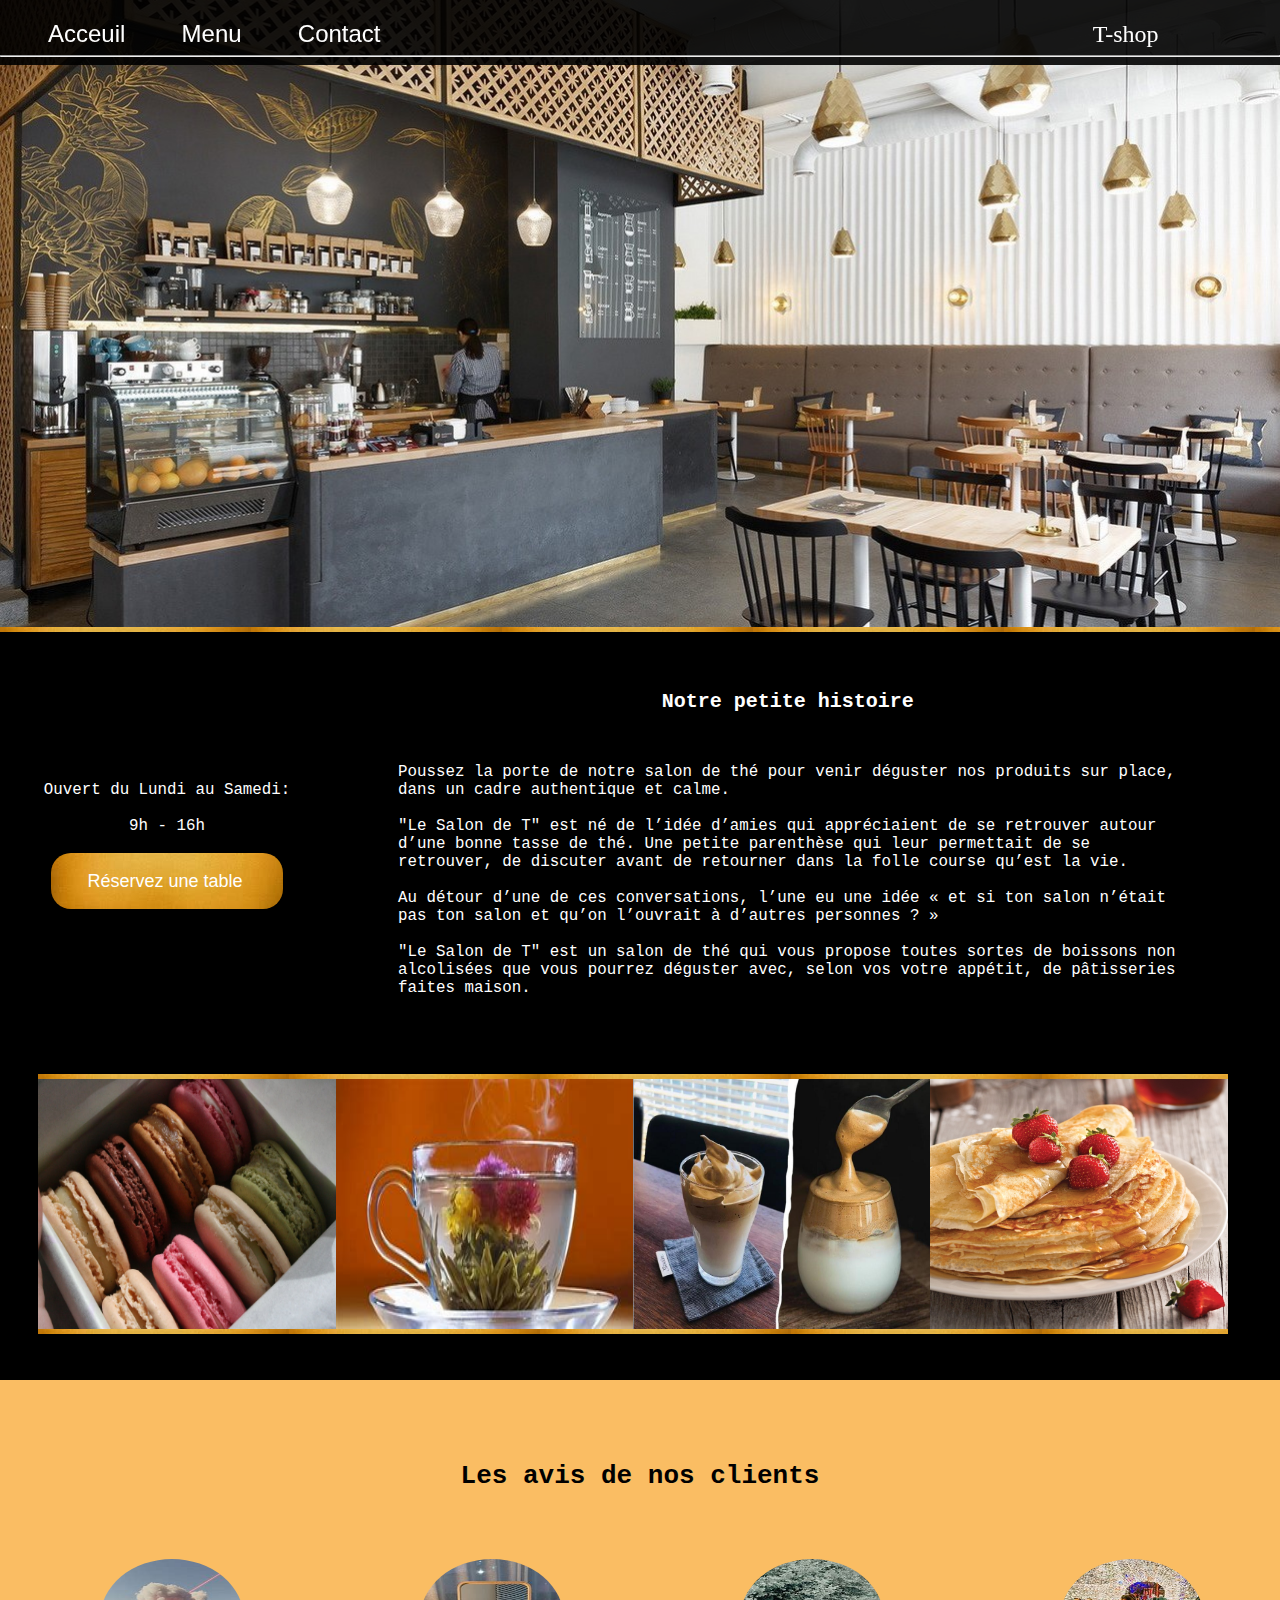
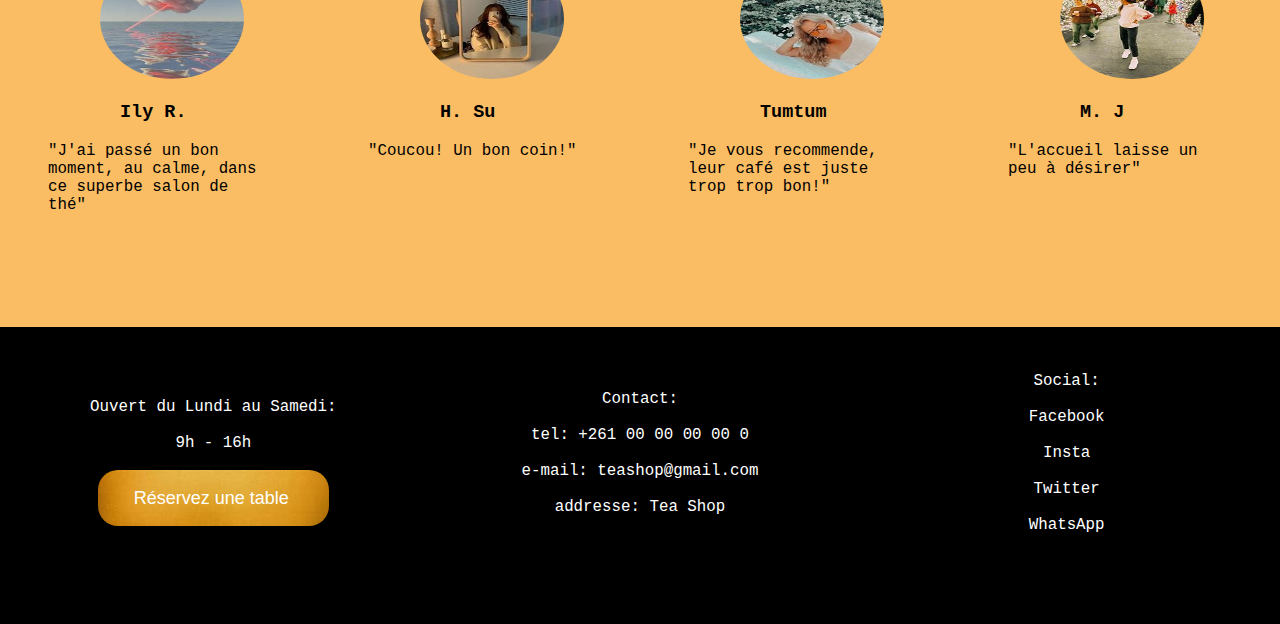
<file: index.html>
<!DOCTYPE html>
<html lang="en">
<head>
    <meta charset="UTF-8">
    <meta http-equiv="X-UA-Compatible" content="IE=edge">
    <meta name="viewport" content="width=device-width, initial-scale=1.0">
    <title>Tea Shop</title>
    <link rel="stylesheet" href="index.css">
</head>
<body>
    <!--Navigateur barre-->
        <div class="navbar">
            <a href="index.html" class="navlink">Acceuil</a>
            <a href="menu.html" class="navlink">Menu</a>
            <a href="contact.html" class="navlink">Contact</a>
            <a href="#" class="title">T-shop</a>
            <hr>
        </div>
        <!--background du navbar-->
            <div class="nav"></div>
    <!--Fin navigateur barre-->

    <div class="flex">
        <!--image du tea shop-->
            <div class="column">
                <img src="images/shop.jpg" alt="" class="img">
            </div>
        <!--bande jaune-->
            <div class="column3"></div>
        <!--infos sur le shop-->
            <div class="column1">
                <div class="flexinter">
                    <div class="left">Ouvert du Lundi au Samedi: <br> <br> 9h - 16h <br> <br> <br> <a href="contact.html" class="button">Réservez une table</a></div>
                    <div class="rigth">
                        <h1>Notre petite histoire</h1><br> <br>
                        Poussez la porte de notre salon de thé pour venir déguster nos produits sur place, dans un cadre authentique et calme. <br> <br>
                        "Le Salon de T" est né de l’idée d’amies qui appréciaient de se retrouver autour d’une bonne tasse de thé. Une petite parenthèse qui leur permettait de se retrouver, de discuter avant de retourner dans la folle course qu’est la vie.<br><br>
                        Au détour d’une de ces conversations, l’une eu une idée « et si ton salon n’était pas ton salon et qu’on l’ouvrait à d’autres personnes ? »<br> <br>          
                        "Le Salon de T" est un salon de thé qui vous propose toutes sortes de boissons non alcolisées que vous pourrez déguster avec, selon vos votre appétit, de pâtisseries faites maison.</div>
                </div><br><br>
            </div>
        <!--photos illustratives-->
            <div class="column2">
                <div class="column3_2"></div>
                <div class="flexinter">
                <img src="images/1sur4.jpg" alt="" class="shopview"><img src="images/2sur4.jpg" alt="" class="shopview"><img src="images/3sur4.jpg" alt="" class="shopview"><img src="images/4sur4.jpg" alt="" class="shopview">
                </div>
                <div class="column3_2"></div>
            </div>
        <!--partie contenant les avis des clients-->
            <div class="column1_2">
                <h1 id="titre">Les avis de nos clients</h1>
                <div class="flexinter1">
                    
                    <div class="avis">
                        <img src="images/cliente1.png" alt="" class="circle">
                        <h3>Ily R.</h3>
                        <p>"J'ai passé un bon moment, au calme, dans ce superbe salon de thé"</p>
                    </div>
                    <div class="avis">
                        <img src="images/cliente2.png" alt="" class="circle">
                        <h3>H. Su</h3>
                        <p>"Coucou! Un bon coin!"</p>
                    </div>
                    <div class="avis">
                        <img src="images/cliente3.jpg" alt="" class="circle">
                        <h3>Tumtum</h3>
                        <p>"Je vous recommende, leur café est juste trop trop bon!"</p>
                    </div>
                    <div class="avis">
                        <img src="images/cliente4.jpg" alt="" class="circle">
                        <h3>M. J</h3>
                        <p>"L'accueil laisse un peu à désirer"</p>
                    </div>
                </div>
            </div>
        <!--footer-->
            <div class="column1">
                <div class="flexinter">
                    <div class="left">Ouvert du Lundi au Samedi: <br> <br> 9h - 16h <br> <br> <br> <a href="contact.html" class="button">Réservez une table</a><hr class="hr"></div>
                    <div class="left">Contact: <br> <br> tel: +261 00 00 00 00 0<br><br> e-mail: teashop@gmail.com<br><br> addresse: Tea Shop <hr class="hr"></div>
                    <div class="left">Social: <br> <br>Facebook <br> <br>Insta <br> <br> Twitter <br> <br> WhatsApp</c><hr class="hr"></div>
                </div>
            </div>
    </div>

    

    
</body>
</html>
</file>
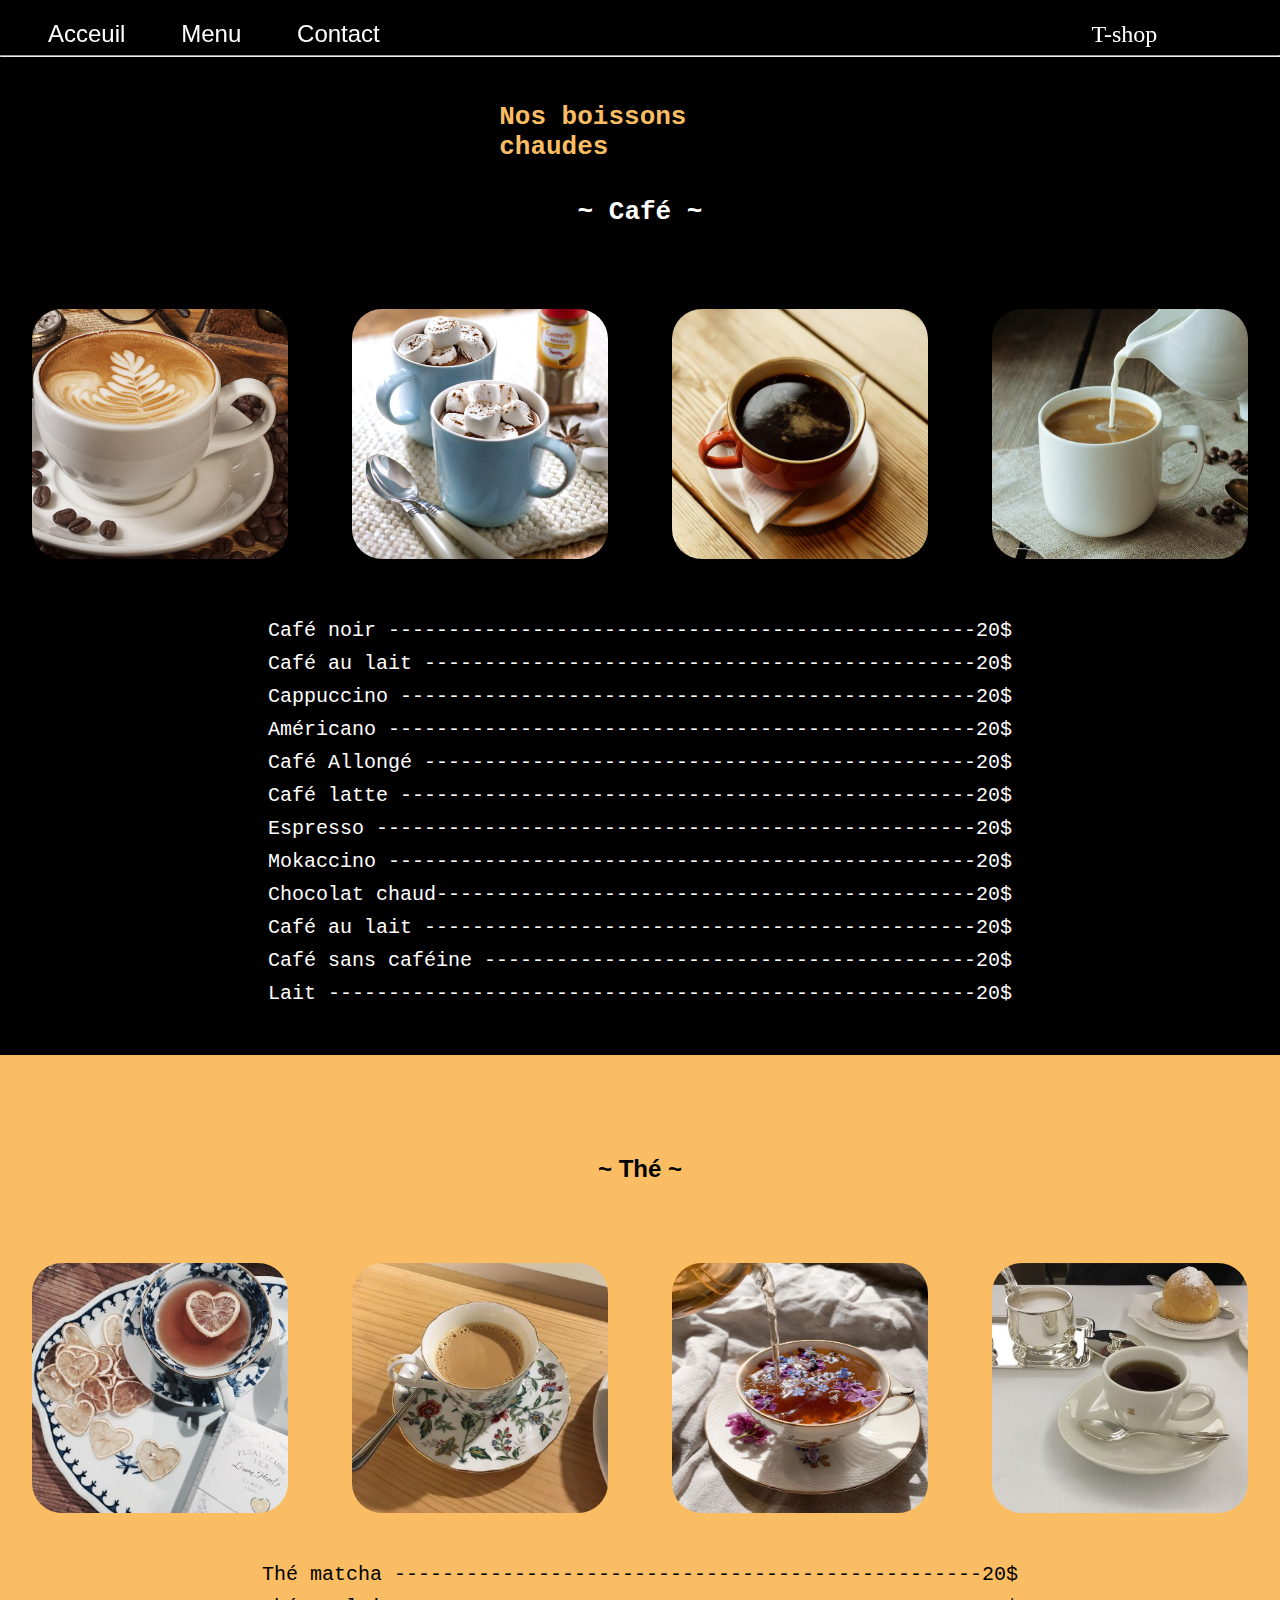
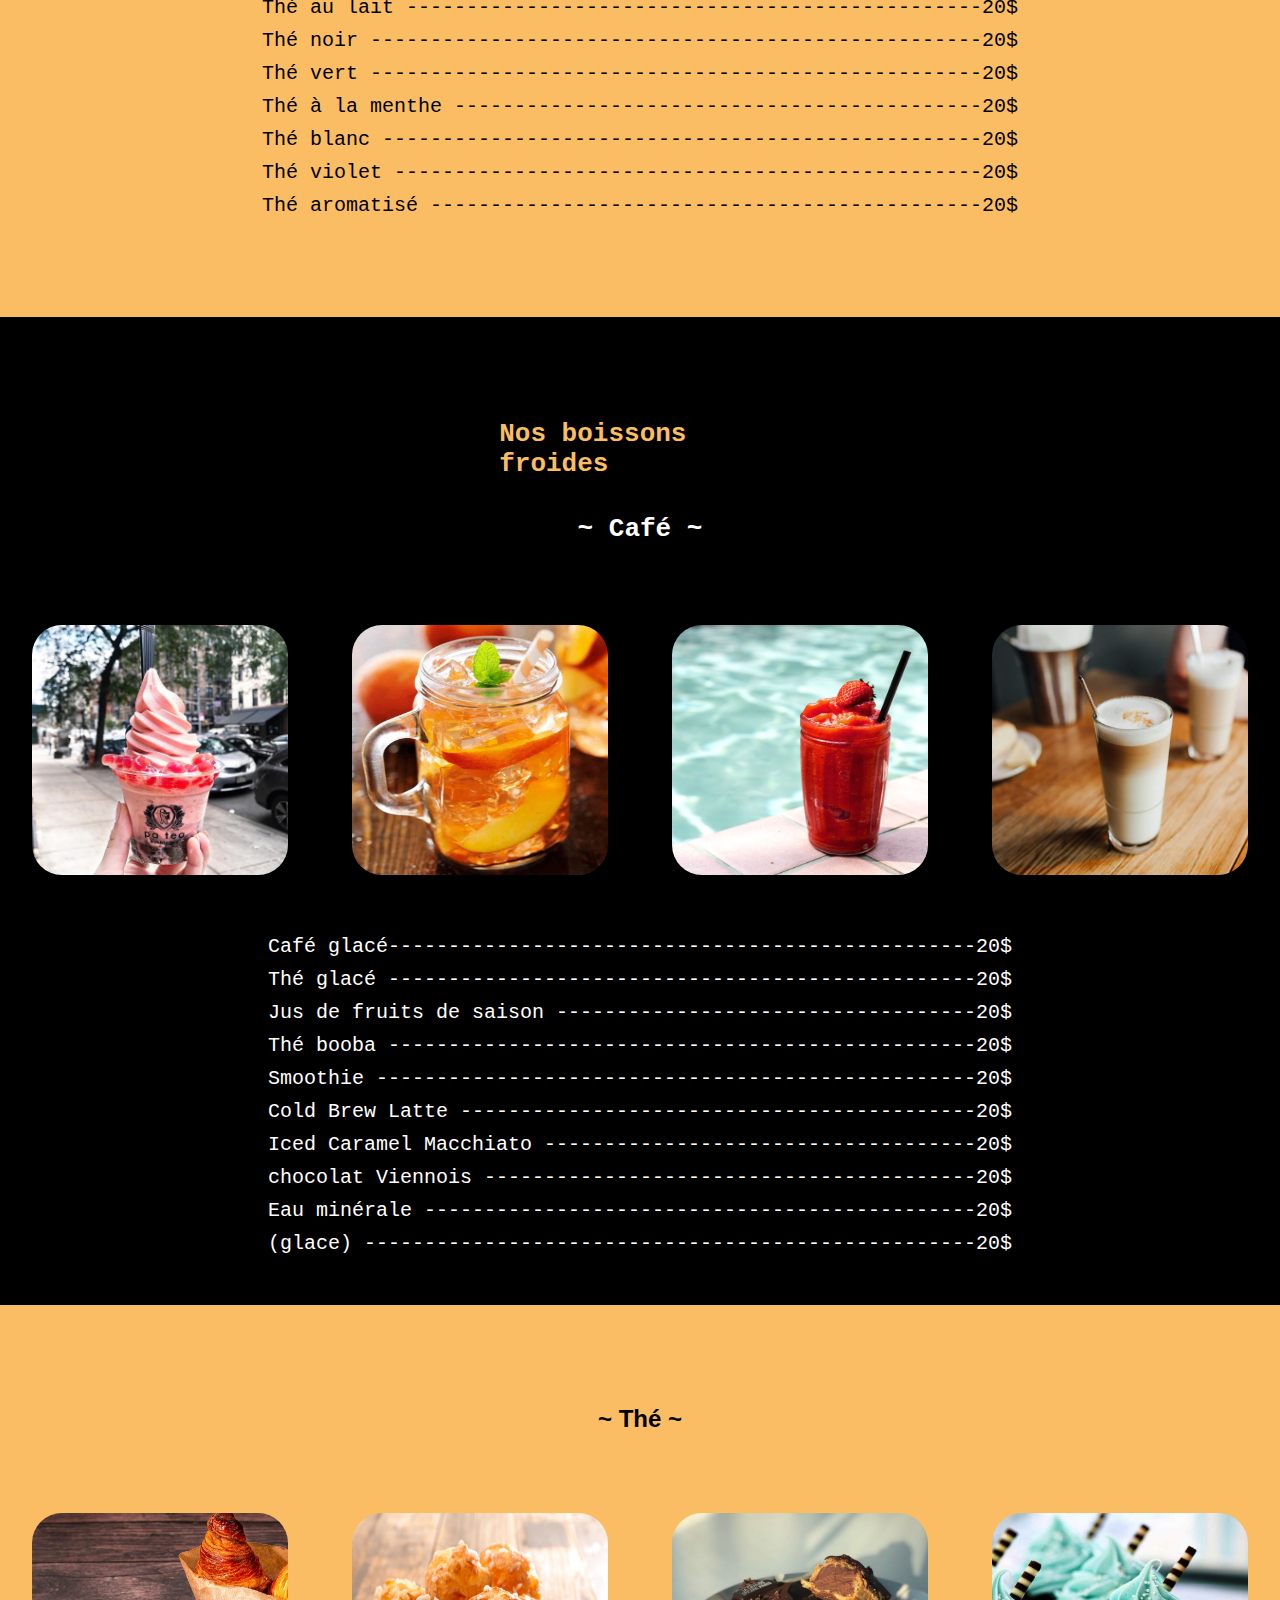
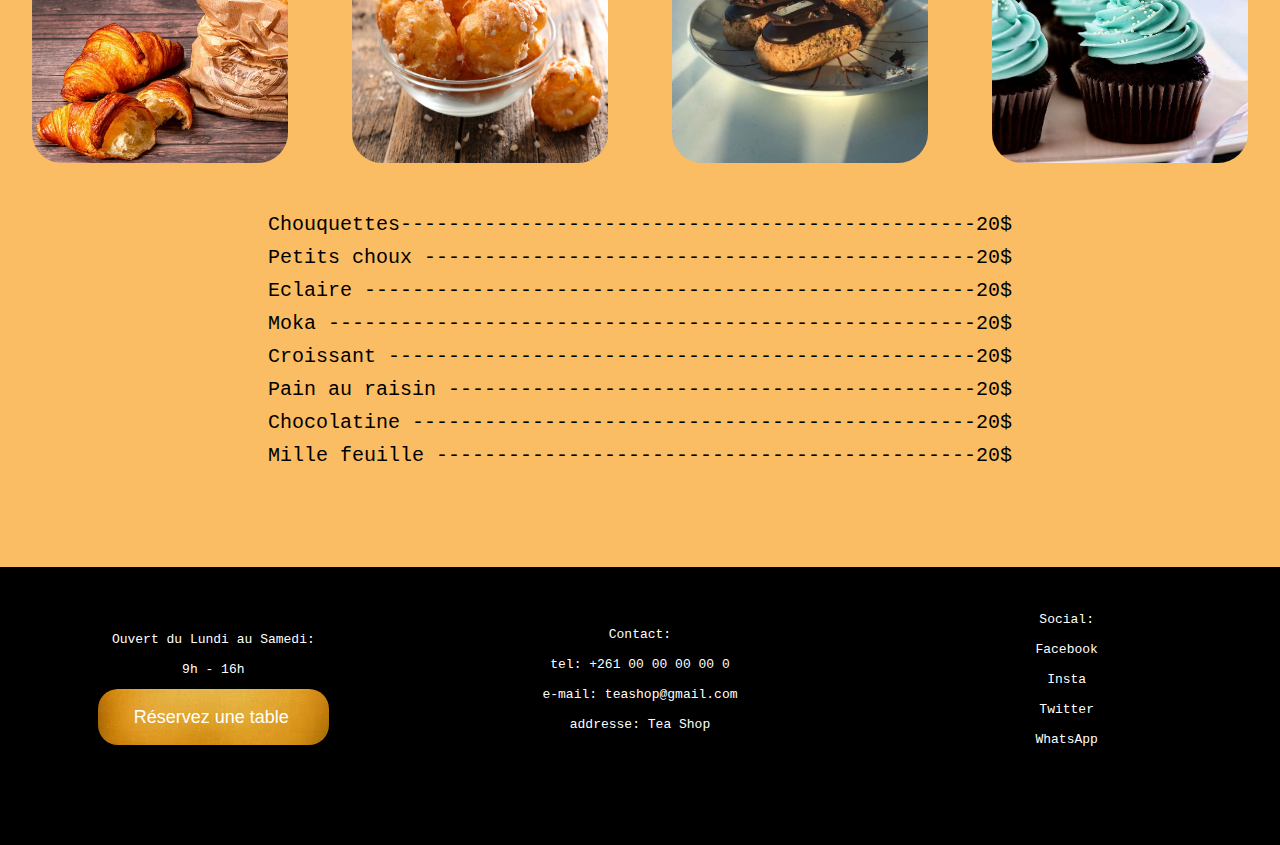
<file: menu.html>
<!DOCTYPE html>
<html lang="en">
<head>
    <meta charset="UTF-8">
    <meta http-equiv="X-UA-Compatible" content="IE=edge">
    <meta name="viewport" content="width=device-width, initial-scale=1.0">
    <title>Tea Shop</title>
    <link rel="stylesheet" href="menu.css">
</head>
<body>
    <!--Navigateur barre-->
    <div class="navbar">
        <a href="index.html" class="navlink">Acceuil</a>
        <a href="menu.html" class="navlink">Menu</a>
        <a href="contact.html" class="navlink">Contact</a>
        <a href="#" class="title">T-shop</a>
        <hr>
    </div>
    <!--background du navbar-->
        <div class="nav"></div>
<!--Fin navigateur barre-->

<div class="flex">
    <!--titres et photos des boissons chaudes-->
        <h1 id="titre">Nos boissons chaudes</h1>
        <h1 class="soustitre">~ Café ~</h1>
        <div class="row"> 
            <img src="images/1.jpg" alt="" class="shopview">
            <img src="images/2.jpg" alt="" class="shopview">
            <img src="images/3.jpg" alt="" class="shopview1">
            <img src="images/4.jpg" alt="" class="shopview1"> 
            
        </div>
    <!--liste des boissons chaudes-->
        <div class="boissons">
            <div class="cafe">Café noir -------------------------------------------------20$</div>
            <div class="cafe">Café au lait ----------------------------------------------20$</div>
            <div class="cafe">Cappuccino ------------------------------------------------20$</div>
            <div class="cafe">Américano -------------------------------------------------20$</div>
            <div class="cafe">Café Allongé ----------------------------------------------20$</div>
            <div class="cafe">Café latte ------------------------------------------------20$</div>
            <div class="cafe">Espresso --------------------------------------------------20$</div>
            <div class="cafe">Mokaccino -------------------------------------------------20$</div>
            <div class="cafe">Chocolat chaud---------------------------------------------20$</div>
            <div class="cafe">Café au lait ----------------------------------------------20$</div>
            <div class="cafe">Café sans caféine -----------------------------------------20$</div>
            <div class="cafe">Lait ------------------------------------------------------20$</div>
        </div>

    <!--titres et photos des boissons chaudes-->
    <div class="fond">
        <h1 class="soustitre text">~ Thé ~</h1>
        <div class="row"> 
            <img src="images/the2.jpg" alt="" class="shopview">
            <img src="images/the3.jpg" alt="" class="shopview">
            <img src="images/7sur4.jpg" alt="" class="shopview1">
            <img src="images/the4.jpg" alt="" class="shopview1"> 
            
        </div>
    <!--liste des boissons chaudes-->
        <div class="boissons">
            <div class="text">
                <div class="cafe">Thé matcha -------------------------------------------------20$</div>
                <div class="cafe">Thé au lait ------------------------------------------------20$</div>
                <div class="cafe">Thé noir ---------------------------------------------------20$</div>
                <div class="cafe">Thé vert ---------------------------------------------------20$</div>
                <div class="cafe">Thé à la menthe --------------------------------------------20$</div>
                <div class="cafe">Thé blanc --------------------------------------------------20$</div>
                <div class="cafe">Thé violet -------------------------------------------------20$</div>
                <div class="cafe">Thé aromatisé ----------------------------------------------20$</div>
            </div>
        </div>
    </div>

    <!--titres et photos des boissons froides-->
    <h1 id="titre">Nos boissons froides</h1>
    <h1 class="soustitre">~ Café ~</h1>
    <div class="row"> 
        <img src="images/tea.jpg" alt="" class="shopview1">
        <img src="images/tea2.jpg" alt="" class="shopview">
        <img src="images/jus.jpg" alt="" class="shopview1">
        <img src="images/smooth.jpg" alt="" class="shopview"> 
        
    </div>
    <!--liste des boissons froides-->
        <div class="boissons">
            <div class="cafe">Café glacé-------------------------------------------------20$</div>
            <div class="cafe">Thé glacé -------------------------------------------------20$</div>
            <div class="cafe">Jus de fruits de saison -----------------------------------20$</div>
            <div class="cafe">Thé booba -------------------------------------------------20$</div>
            <div class="cafe">Smoothie --------------------------------------------------20$</div>
            <div class="cafe">Cold Brew Latte -------------------------------------------20$</div>
            <div class="cafe">Iced Caramel Macchiato ------------------------------------20$</div>
            <div class="cafe">chocolat Viennois -----------------------------------------20$</div>
            <div class="cafe">Eau minérale ----------------------------------------------20$</div>
            <div class="cafe">(glace) ---------------------------------------------------20$</div>
        </div>

    <!--titres et photos des gateaux-->
    <div class="fond">
        <h1 class="soustitre text">~ Thé ~</h1>
        <div class="row"> 
            <img src="images/croissant (1).jpg" alt="" class="shopview">
            <img src="images/chou.jpg" alt="" class="shopview">
            <img src="images/eclaire.jpg" alt="" class="shopview1">
            <img src="images/croissant (2).jpg" alt="" class="shopview1"> 
            
        </div>
    <!--liste des gateaux-->
        <div class="boissons">
            <div class="text">
                <div class="mef">
                    <div class="cafe">Chouquettes------------------------------------------------20$</div>
                    <div class="cafe">Petits choux ----------------------------------------------20$</div>
                    <div class="cafe">Eclaire ---------------------------------------------------20$</div>
                    <div class="cafe">Moka ------------------------------------------------------20$</div>
                    <div class="cafe">Croissant -------------------------------------------------20$</div>
                    <div class="cafe">Pain au raisin --------------------------------------------20$</div>
                    <div class="cafe">Chocolatine -----------------------------------------------20$</div>
                    <div class="cafe">Mille feuille ---------------------------------------------20$</div>
                </div>
            </div>
        </div>
    </div>

    <!--footer-->
    <div class="column1">
        <div class="flexinter">
            <div class="left">Ouvert du Lundi au Samedi: <br> <br> 9h - 16h <br> <br> <br> <a href="contact.html" class="button">Réservez une table</a><hr class="hr"></div>
            <div class="left">Contact: <br> <br> tel: +261 00 00 00 00 0<br><br> e-mail: teashop@gmail.com<br><br> addresse: Tea Shop <hr class="hr"></div>
            <div class="left">Social: <br> <br>Facebook <br> <br>Insta <br> <br> Twitter <br> <br> WhatsApp</c><hr class="hr"></div>
        </div>
    </div>
    
</div>
    
</body>
</html>
</file>
<file: index.css>
a{
    font-size: x-large;
    color: white;
    text-decoration-line: none;
    font-family: 'Gill Sans', 'Gill Sans MT', Calibri, 'Trebuchet MS', sans-serif;  
    padding-left: 2em;
    padding-top: 2vh;
    padding-bottom: 2vh;
    border-radius: 20px;
}
.title{
    padding-left: 55%;
    font-family: cursive;
}
.nav{
    position: fixed;
    width: 100%;
    padding-top: 20px;
    background: transparent;
    top: 0%;
    left: 0%;
    z-index: 4;
    background-color: black;
    opacity: 0.9;
    height: 45px;
}
.navbar{
    position: fixed;
    width: 100%;
    padding-top: 20px;
    background: transparent;
    top: 0%;
    left: 0%;
    z-index: 5;
}
.navlink:hover{
    color: rgb(250, 189, 99);
}
body{
    background-color: black;
    background-attachment: fixed;
}
.flex{
    display: flex;
    flex-direction: column;
    position: absolute;
    top: 0;
    right: 0;
    left: 0;
    height: auto;
    overflow: hidden;
    background: transparent;
}
.column{
    width: 100%;
    overflow: hidden;
    margin-bottom: -4px;
    z-index: -2;
}
.img{
    width: 100%;
}
.column3{
    width: 100%;
    height: 5px;
    background-image: url(gold.jpg);
}
.column1{
    width: 100%;
    height: auto;
    overflow: hidden;
}
.flexinter{
    display: flex;
    flex-direction: row;
    height: auto;
    overflow: hidden;
    color: #ffffff;
    align-items: center;
}
.left{
    width: 30%;
    margin-top: 5vh;
    margin-bottom: 5vh;
    text-align: center;
    margin-left: auto;
    margin-right: auto;
}
.rigth{
    width: 70%;
    margin-top: 5vh;
    margin-left: 5vw;
    margin-right: 8vw;
    margin-bottom: 5vh;
}
.fond{
    background-image: url(images/gold.jpg);
    padding-right: 40px;
    font-size: large;
}
.button{
    background-image: url(images/gold.jpg);
    padding-right: 40px;
    font-size: large;
}
.button:hover{
    color: black;
}
h1{
    text-align: center;
    font-size: x-large;
    z-index: 2;
}
div{
    font-size: 105%;
    font-family: monospace;
}
.column2{
    width: 101%;
    height: auto;
    overflow: hidden;
    margin-bottom: -4px;
    margin-left: 3%;
}
.column3_2{
    width: 92%;
    height: 5px;
    background-image: url(images/gold.jpg);
}
.shopview{
    width: 23%;
    height: 250px;
}
.column1_2{
    width: 100%;
    height: auto;
    overflow: hidden;
    background-color: rgb(250, 189, 99);
    margin-top: 50px;
    padding-bottom: 2%;
}
#titre{
    color: black;
    padding-top: 5%;
    width: 50%;
    align-items: center;
    margin-left: auto;
    margin-right: auto;
    font-size: xx-large;
}
.avis{/**/
    width: 100%;
    height: auto;
    margin-top: 50px;
    align-items: center;
    margin-left: auto;
    margin-right: auto;
}
.circle{
    width: 45%;
    height: 35%;
    border-radius: 100%;
    margin-left: 100px;
}
h3{
    align-items: center;
    margin-left: auto;
    margin-right: auto;
    width: 25%;
}
p{
    align-items: center;
    margin-left: auto;
    margin-right: auto;
    width: 70%;
}
.flexinter1{
    display: flex;
    flex-direction: row;
    height: auto;
    overflow: hidden;
    color: black;
}
.hr{
    visibility: hidden;
}
</file>
<file: menu.css>
a{
    font-size: x-large;
    color: white;
    text-decoration-line: none;
    font-family: 'Gill Sans', 'Gill Sans MT', Calibri, 'Trebuchet MS', sans-serif;  
    padding-left: 2em;
    padding-top: 2vh;
    padding-bottom: 2vh;
    border-radius: 20px;
}
.title{
    padding-left: 55%;
    font-family: cursive;
}
.nav{
    position: fixed;
    width: 100%;
    padding-top: 20px;
    background: transparent;
    top: 0%;
    left: 0%;
    z-index: 4;
    background-color: black;
    opacity: 0.9;
    height: 45px;
}
.navbar{
    position: fixed;
    width: 100%;
    padding-top: 20px;
    background: transparent;
    top: 0%;
    left: 0%;
    z-index: 5;
}
.navlink:hover{
    color: rgb(250, 189, 99);
}
body{
    background-color: black;
}
.flex{
    display: flex;
    flex-direction: column;
    position: absolute;
    top: 0;
    right: 0;
    left: 0;
    height: auto;
    overflow: hidden;
    background: transparent;
}
.row{
    display: flex;
    flex-direction: row;
}
#titre{
    color: rgb(250, 189, 99);
    margin-top: 8%;
    width: 22%;
    align-items: center;
    margin-left: auto;
    margin-right: auto;
    font-size: xx-large;
}
.soustitre{
    color: white;
    text-align: center;
    margin-left: auto;
    margin-right: auto;
}
.shopview{
    margin-top: 5%;
    width: 20%;
    height: 250px;
    align-items: center;
    margin-left: auto;
    margin-right: auto;
    margin-left: 2.5vw;
    border-radius: 30px;
}
.shopview1{
    margin-top: 5%;
    width: 20%;
    height: 250px;
    align-items: center;
    margin-left: auto;
    margin-right: auto;
    margin-left: 2.5vw;
    border-radius: 30px;
}
.boissons{
    margin-top: 50px;
    margin-bottom: 50px;
    text-align: center;
    align-items: center;
    margin-left: auto;
    margin-right: auto;
    font-size: x-large;
    color: white;
    text-decoration-line: none;
    font-family: 'Gill Sans', 'Gill Sans MT', Calibri, 'Trebuchet MS', sans-serif;  
}
.cafe{
    margin-top: 0.5em;
}
div{
    font-family: monospace;
}
.fond{
    background-color: rgb(250, 189, 99);
    text-align: center;
    padding-top: 50px;
    padding-bottom: 50px;
}
.text{
    margin-top: 50px;
    align-items: center;
    margin-left: auto;
    margin-right: auto;
    font-size: x-large;
    color: black;
    text-decoration-line: none;
    font-family: 'Gill Sans', 'Gill Sans MT', Calibri, 'Trebuchet MS', sans-serif;  
}
.hr{
    visibility: hidden;
}
.flexinter{
    display: flex;
    flex-direction: row;
    height: auto;
    overflow: hidden;
    color: #ffffff;
    align-items: center;
}
.left{
    width: 30%;
    margin-top: 5vh;
    margin-bottom: 5vh;
    text-align: center;
    margin-left: auto;
    margin-right: auto;
}
.column1{
    width: 100%;
    height: auto;
    overflow: hidden;
}
.button{
    background-image: url(images/gold.jpg);
    padding-right: 40px;
    font-size: large;
}
.button:hover{
    color: black;
}
</file>
